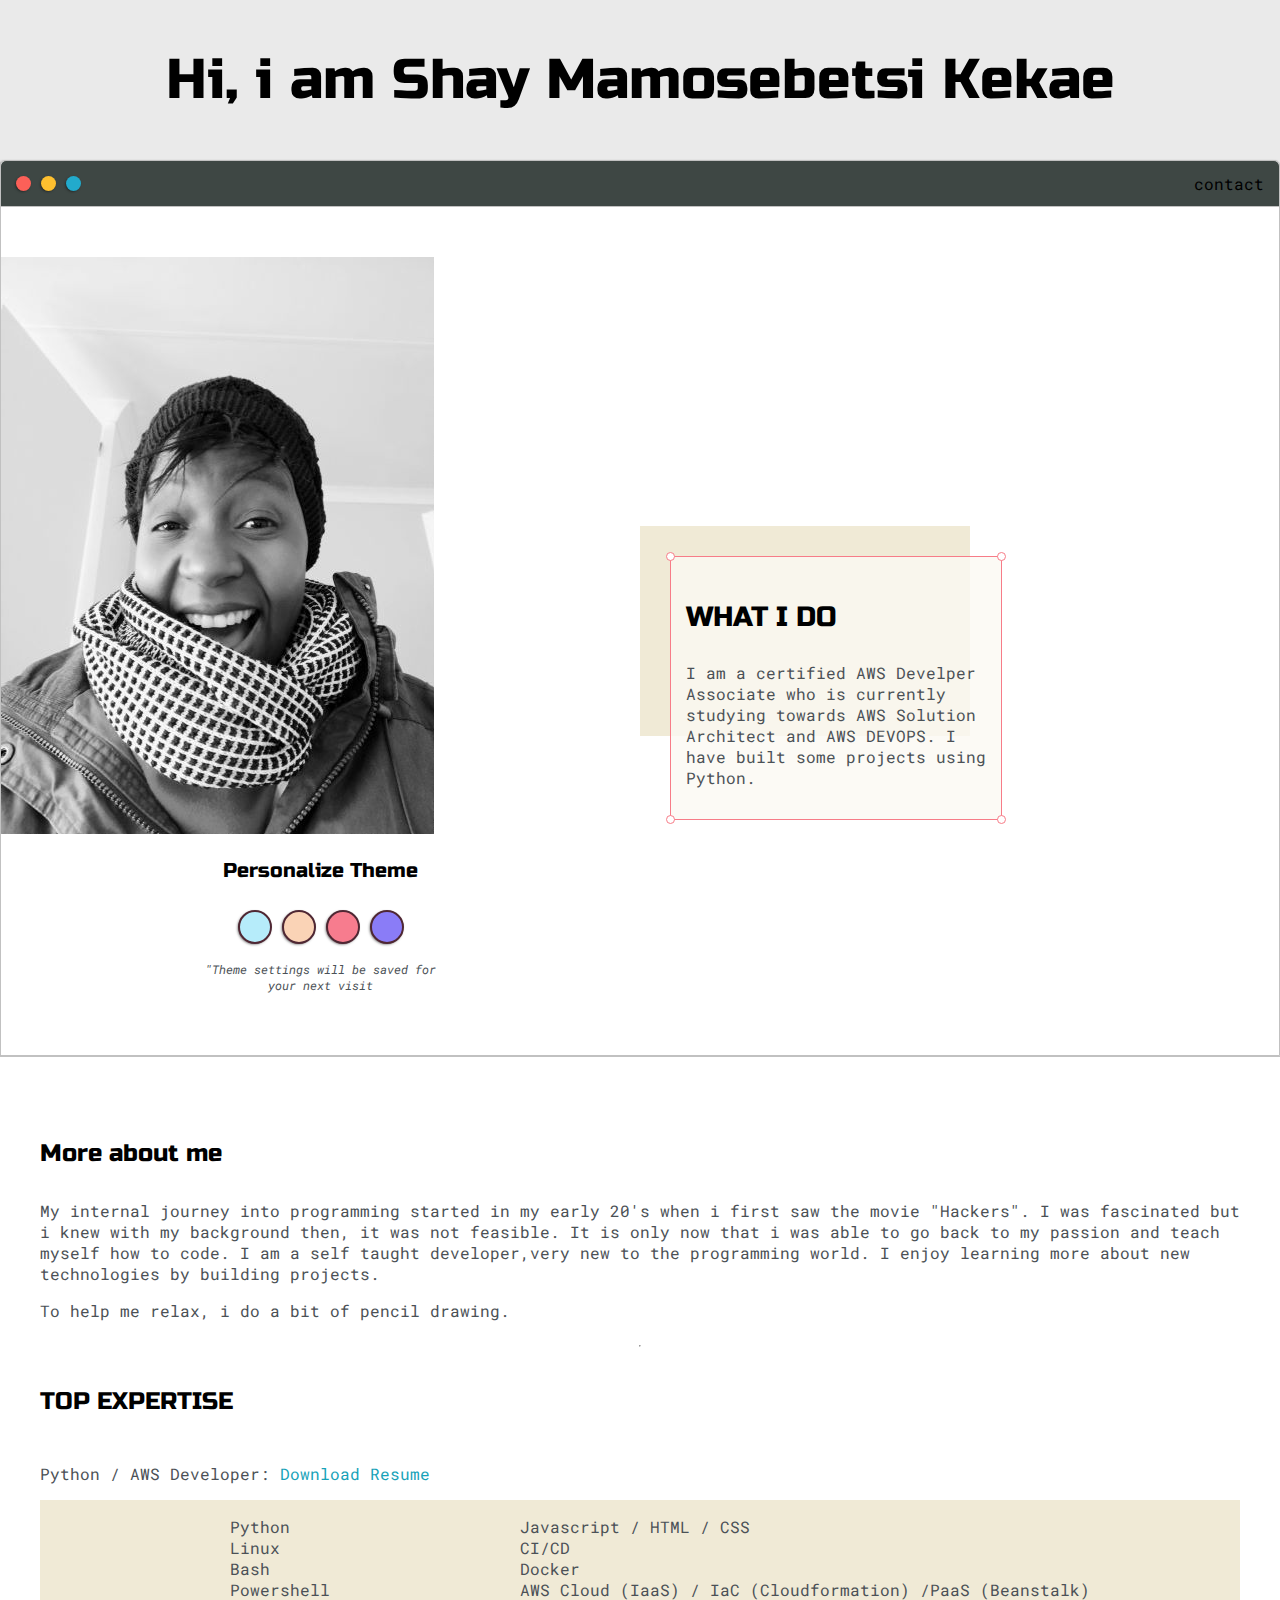
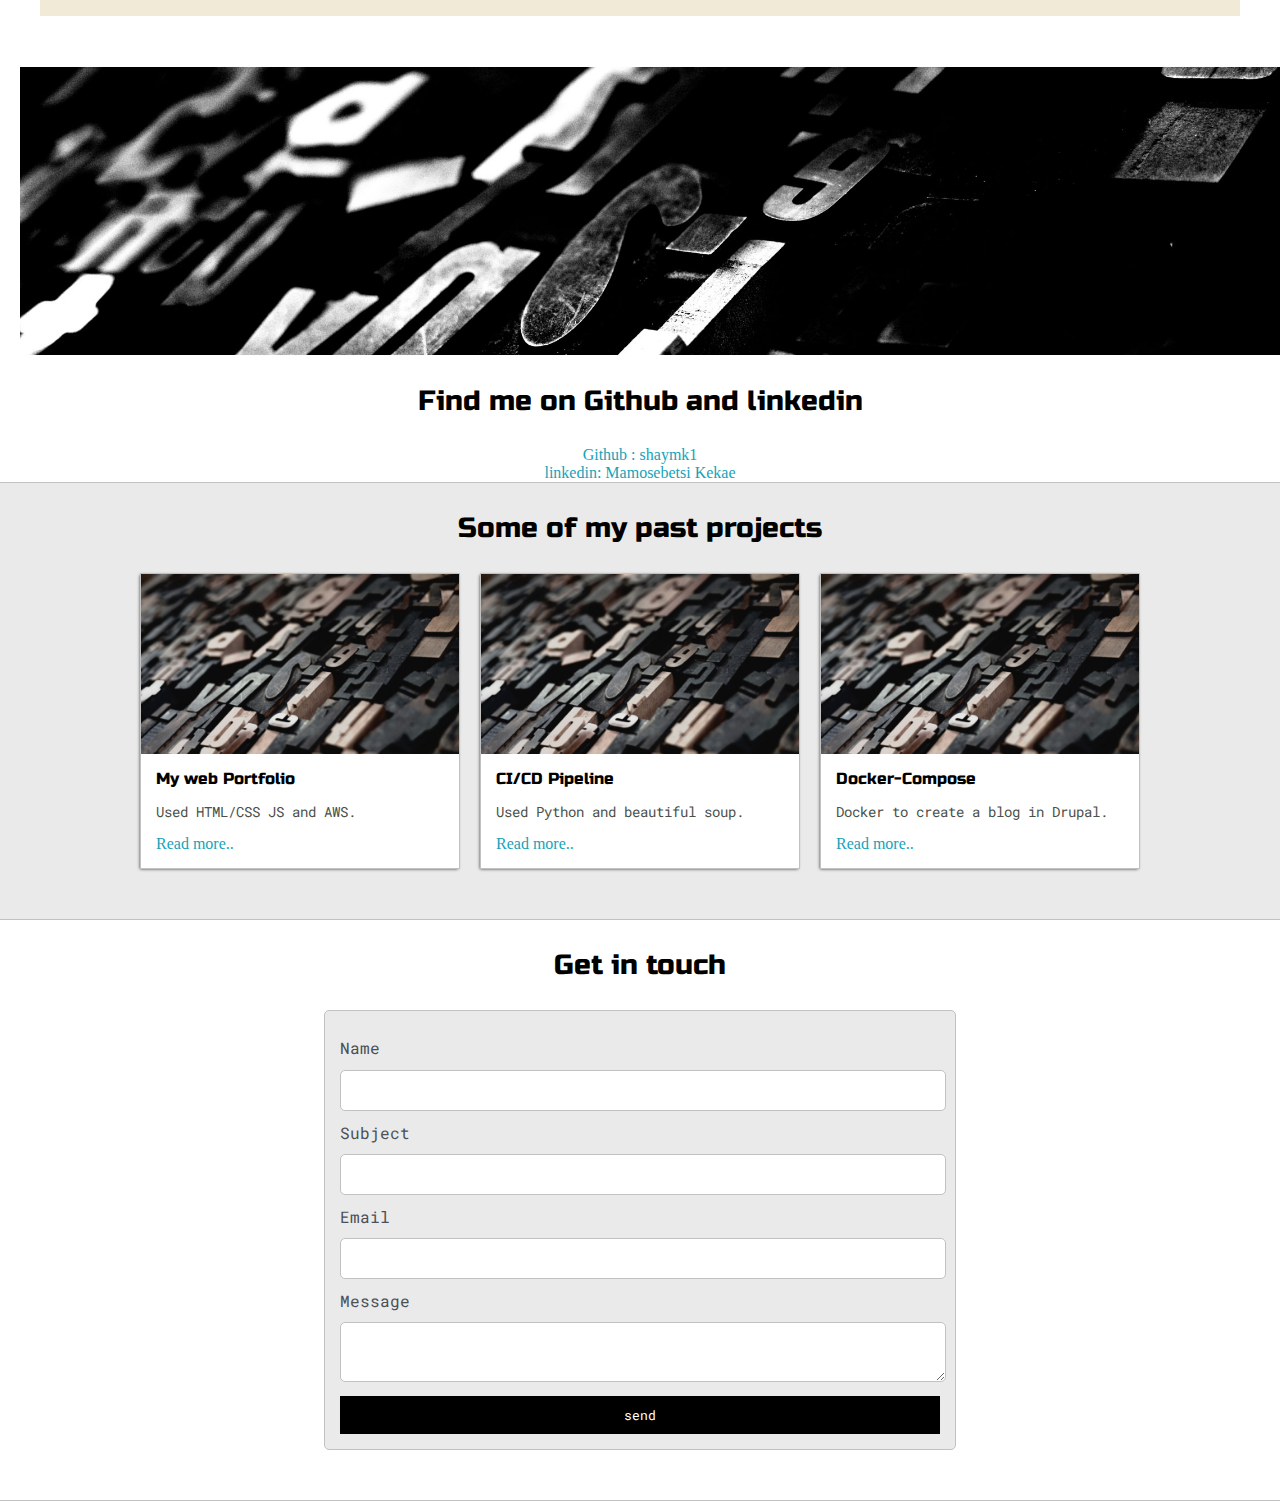
<file: index.html>
<!DOCTYPE html>
<html lang="en">
  <head>
    <meta charset="UTF-8" />
    <meta name="viewport" content="width=device-width, initial-scale=1.0" />
    <title>Shay Mamosebetsi Kekae</title>

    <!-- <link
      href="https://fonts.googleapis.com/
    css2?family=Russo+One&display=swap"
      rel="stylesheet"
    /> -->

    <link
      href="https://fonts.googleapis.com/css2?family=Russo+One&display=swap"
      rel="stylesheet"
    />
    <link
      href="https://fonts.googleapis.com/css2?family=Roboto+Mono:wght@500&family=Russo+One&display=swap"
      rel="stylesheet"
    />

    <link rel="stylesheet" href="default.css" />

    <link id="theme-style" rel="stylesheet" href="">
  </head>
  <body>
    <section class="s1">
      <div class="main-container">
       
         
        </div>
        <div class="greeting-wrapper">
          <h1>Hi, i am Shay Mamosebetsi Kekae</h1>
        </div>

        <div class="intro-wrapper">
          <div class="nav-wrapper">
            <div class="dots-wrapper">
              <div id="dot-1" class="browser-dot"></div>
              <div id="dot-2" class="browser-dot"></div>
              <div id="dot-3" class="browser-dot"></div>
              <!-- Nav -->
            </div>

            <ul id="navigation">
              <!-- Nav -->
              <li><a href="#">contact</a></li>
            </ul>
          </div>

          <div class="left-column">
            <img id="profile_pic" src="images/myself-1.jpg" alt="" />
            <h5 style="text-align: center; line-height: 0">
              Personalize Theme
            </h5>

            <div id="theme-options-wrapper">
              <div  data-mode="light" id="light-mode" class="theme-dot"></div>
              <div  data-mode="blue" id="blue-mode" class="theme-dot"></div>
              <div data-mode="green" id="green-mode" class="theme-dot"></div>
              <div data-mode="purple" id="purple-mode" class="theme-dot"></div>
            </div>

            <p id="settings-note">
              "Theme settings will be saved for <br />your next visit
            </p>
          </div>

          <div class="right-column">
            <div id="preview-shadow">
              <div id="preview">
                <div id="corner-tl" class="corner"></div>

                <div id="corner-tr" class="corner"></div>

                <h3>WHAT I DO</h3>
                <p>
                  I am a certified AWS Develper Associate who is currently studying towards AWS Solution Architect and AWS DEVOPS. I have built some projects using Python.
                  
    
                </p>

                <div id="corner-br" class="corner"></div>

                <div id="corner-bl" class="corner"></div>
              </div>
            </div>
          </div>
        </div>
      </div>
    </section>

    <section class="s2">
      <div class="main-container">

        <div class="about-wrapper">
          <div class="about-me">
            <h4>More about me</h4>
            <p>
              
                    My internal journey into programming started in my early 20's when i first saw the movie "Hackers".
                    I was fascinated but i knew with my background then, it was not feasible.
                    It is only now that i was able to go back to my passion and teach myself how to code.
              I am a self taught developer,very new to the programming world. I enjoy learning more about new technologies by building projects.</p>
            <p>To help me relax, i do a bit of pencil drawing.</p>

          </div>
          <hr>
          <h4>TOP EXPERTISE</h4>
           <p>Python / AWS Developer: <a target="_blank" href="myresume.pdf">Download Resume</a>
          </p>

           <div id="skills">
             
              <ul>
                <li>Python</li>
                <li>Linux</li>
                <li>Bash</li>
                <li>Powershell</li>
              </ul>

              <ul>
                <li>Javascript / HTML / CSS </li>
                <li>CI/CD</li>
                <li>Docker</li>
                <li>AWS Cloud (IaaS) / IaC (Cloudformation) /PaaS (Beanstalk)</li>
              </ul>
          </div>  

        </div>
      </div>
           
          <div class="social-links">
            
            <img id="social_img" src="images/work001-01.jpg" alt="">

            <h3>Find me on Github and linkedin</h3>

            <a target="_blank" href = "https://www.github.com/shaymk1">
              <i class="fab fa-github"></i>
            Github : shaymk1</a>

          <a target="_blank" href="https://www.linkedin.com/in/mamosebetsi-kekae-720a60204">
            <i class="fab fa-linkedin-in"></i>
            linkedin: Mamosebetsi Kekae</a> 

          </div> 
      
    </section>

          

    <section class="s1">
      <div class="main-container">
        <h3 style="text-align: center;">
          Some of my past projects
        </h3>
      <div class="post-wrapper">
        <div class="post">
          <img class="thumbnail" src="images/work01-hover.jpg" alt="">

            <div class="post-preview">

              <h6 class="post-title">My web Portfolio </h6>
              <p class="post-intro">
                Used HTML/CSS JS and AWS.
              </p>
              <a href="https://www.github.com/shaymk1">Read more..</a>
            </div>

        </div>

        <div class="post">
          <img class="thumbnail" src="images/work01-hover.jpg" alt="">

            <div class="post-preview">

              <h6 class="post-title">CI/CD Pipeline </h6>
              <p class="post-intro">
                Used Python and beautiful soup.
              </p>
              <a href="https://github.com/shaymk1/aws-angular-codepipeline-project">Read more..</a>
            </div>

        </div>

        <div class="post">
          <img class="thumbnail" src="images/work01-hover.jpg" alt="">

            <div class="post-preview">

              <h6 class="post-title">Docker-Compose</h6>
              <p class="post-intro">
                Docker to create a blog in Drupal.
              </p>
              <a href="https://www.github.com/shaymk1/Docker-Compose">Read more..</a>
            </div>

        </div>



       </div>

      </div>
    </section>

    <section class="s2">
      <div class="main-container">
        <h3 style="text-align: center;">
         Get in touch
        </h3>
        <form id="contact-form" action="">
            <label for="">Name</label>
            <input class="input-field" type="text" name="name">

            <label for="">Subject</label>
            <input class="input-field" type="text" name="subject">

            <label for="">Email</label>
            <input class="input-field" type="text" name="email">

            <label for="">Message</label>
            <textarea class="input-field"  name="message" ></textarea>

          <input id="submit-btn" type="submit" value="send">


        </form>
      </div>
    </section>


    <script type="text/javascript" src="script.js"></script>
  </body>
</html>
</file>
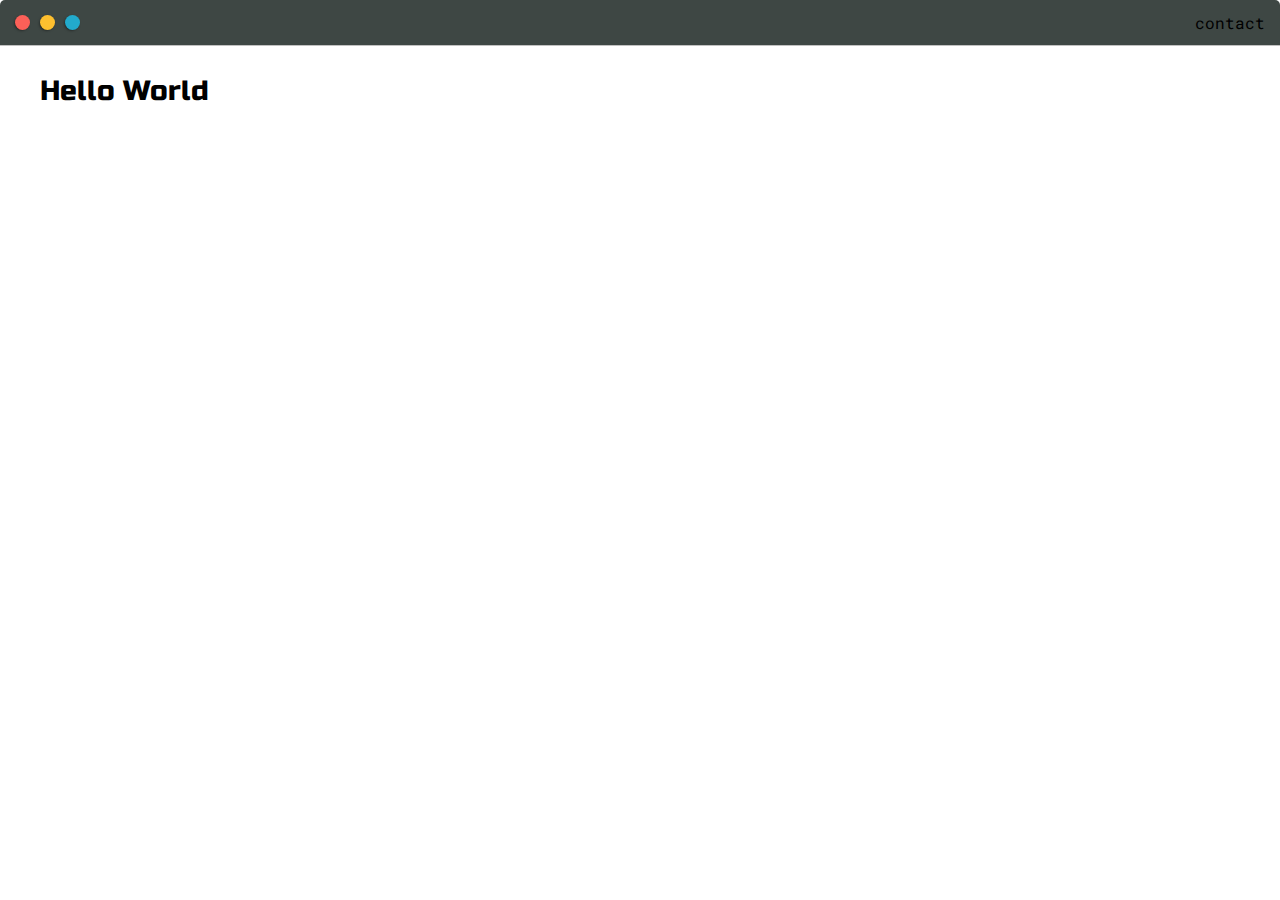
<file: post.html>
<!DOCTYPE html>
<html lang="en">
<head>
  <meta charset="UTF-8">
  <meta name="viewport" content="width=device-width, initial-scale=1.0">
  <title>Post Name</title>

  <link
  href="https://fonts.googleapis.com/css2?family=Russo+One&display=swap"
  rel="stylesheet"
/>

<link
href="https://fonts.googleapis.com/css2?family=Roboto+Mono:wght@500&family=Russo+One&display=swap"
rel="stylesheet"
/>

<link rel="stylesheet" href="default.css" />

</head>


<body>

  <div class="nav-wrapper">
    <div class="dots-wrapper">
      <div id="dot-1" class="browser-dot"></div>
      <div id="dot-2" class="browser-dot"></div>
      <div id="dot-3" class="browser-dot"></div>
      <!-- Nav -->
    </div>

    <ul id="navigation">
      <!-- Nav -->
      <li><a href="#">contact</a></li>
    </ul>
  </div>
  
<div class="main-container">

  <h3>Hello World</h3>

</div>




</body>
</html>
</file>
<file: default.css>
/* creating a variable called the root which allows to use the color repeately over our web */
:root {
  --mainColor: #eaeaea;
  --secondaryColor: #ffffff;
  --borderColor: #c1c1c1;

  --mainText: black;
  --secondaryText: #4b5156;
  --themeDotBorder: #4f2733;
  --previewBg: rgb(251, 249, 243, 0.8);
  --previewShadow: #f0ead6;
  --buttonColor: black;
}

html,
body {
  padding: 0;
  margin: 0;
  overflow-x: hidden;
}

body * {
  transition: 0.3s;
}

h1,
h2,
h3,
h4,
h5,
h6,
strong {
  color: var(--mainText);
  font-family: "Russo One", sans-serif;
  font-weight: 500;
}

a {
  text-decoration: none;
  color: #17a2b8;
}

ul {
  list-style: none;
}

h1 {
  font-size: 56px;
}

h2 {
  font-size: 36px;
}

h3 {
  font-size: 28px;
}

h4 {
  font-size: 24px;
}

h5 {
  font-size: 20px;
}

h6 {
  font-size: 16px;
}

p,
li,
span,
label,
input,
textarea {
  color: var(--secondaryText);
  font-family: "Roboto Mono", monospace;
}

.s1 {
  background-color: var(--mainColor);
  border-bottom: 1px solid var(--borderColor);
  overflow: auto;
}

.s2 {
  background-color: var(--secondaryColor);
  border-bottom: 1px solid var(--borderColor);
  overflow: auto;
}

.main-container {
  width: 1200px;
  margin: 0 auto;
}

.greeting-wrapper {
  display: grid;
  text-align: center;
  align-content: center;
  min-height: 10em;
}

.intro-wrapper {
  background-color: var(--secondaryColor);
  border: 1px solid var(--borderColor);
  border-radius: 5px 5px 0 0;
  -webkit-box-shadow: -1px 1px 3px -1px rgba(0, 0, 0, 0.75);
  -moz-box-shadow: -1px 1px 3px -1px rgba(0, 0, 0, 0.75);
  box-shadow: -1px 1px 3px -1px rgba(0, 0, 0, 0.75);

  display: grid;
  grid-template-columns: 1fr 1fr;
  /* grid-template-rows: 3em 30em; */
  grid-template-areas:
    "nav-wrapper nav-wrapper"
    "left-column right-column ";
}

.nav-wrapper {
  grid-area: nav-wrapper;
  border-bottom: 1px solid var(--borderColor);
  display: flex;
  justify-content: space-between;
  align-items: center;
  background-color: #3e4744;
  border-radius: 5px 5px 0 0;
  /* background-color: #7e968e; */

  /* background-color: var (--mainColor); */
  /* border: 1px dashed lightcoral; */
}

#navigation a {
  color: var(--mainText);
}

#navigation {
  margin: 0;
  padding: 10px;
}

#navigation li {
  display: inline-block;
  margin-left: 5px;
  margin-right: 5px;
}

.dots-wrapper {
  display: flex;
  padding: 10px;
}

#dot-1 {
  background-color: #fc6058;
}

#dot-2 {
  background-color: #fec02f;
}

#dot-3 {
  background-color: #2ac;
}

.browser-dot {
  background-color: black;
  height: 15px;
  width: 15px;
  border-radius: 50%;
  margin: 5px;

  -webkit-box-shadow: -1px 1px 3px -1px rgba(0, 0, 0, 0.75);
  -moz-box-shadow: -1px 1px 3px -1px rgba(0, 0, 0, 0.75);
  box-shadow: -1px 1px 3px -1px rgba(0, 0, 0, 0.75);
}

.left-column {
  grid-area: left-column;
  padding-top: 50px;
  padding-bottom: 50px;
  /* border: 1px dashed lightcoral; */
}

.profile_pic {
  display: block;
  margin: 0 auto;
  height: 200px;
  width: 200px;
  /* object-fit: make sure that the pic fits and cover ; */
  object-fit: cover;
  border: 2px solid var(--borderColor);
}

/* theme-options-wrapper displayed as flex to line the dots */

#theme-options-wrapper {
  display: flex;
  justify-content: center;
}

.theme-dot {
  height: 30px;
  width: 30px;
  background-color: black;
  margin: 5px;
  border: 2px solid var(--themeDotBorder);
  /* border radius make sure that they are round */
  border-radius: 50%;
  -webkit-box-shadow: -1px 1px 3px -1px rgba(0, 0, 0, 0.75);
  -moz-box-shadow: -1px 1px 3px -1px rgba(0, 0, 0, 0.75);
  box-shadow: -1px 1px 3px -1px rgba(0, 0, 0, 0.75);

  cursor: pointer;
}

.theme-dot:hover {
  border-width: 5px;
}

#light-mode {
  background-color: #b6ecfa;
}

#blue-mode {
  background-color: #fad3b6;
}

#green-mode {
  background-color: #f77c8e;
}

#purple-mode {
  background-color: #8a7cf7;
}

#settings-note {
  font-size: 12px;
  font-style: italic;
  text-align: center;
}

.right-column {
  grid-area: right-column;
  display: grid;
  align-content: center;
  padding-top: 50px;
  padding-bottom: 50px;
  /* border: 1px dashed lightcoral; */
}

#preview-shadow {
  background-color: var(--previewShadow);
  width: 300px;
  height: 180px;
  padding-left: 30px;
  padding-top: 30px;
}

#preview {
  width: 300px;
  border: 1.5px solid #f77c88;
  background: var(--previewBg);
  padding: 15px;
  position: relative;
}

.corner {
  height: 7px;
  width: 7px;
  border-radius: 50%;
  border: 1.5px solid #f77c88;
  background-color: #ffffff;
  position: absolute;
}

#corner-tl {
  top: -5px;
  left: -5px;
}

#corner-tr {
  top: -5px;
  right: -5px;
}

#corner-br {
  bottom: -5px;
  right: -5px;
}
#corner-bl {
  bottom: -5px;
  left: -5px;
}

.about-wrapper {
  display: grid;
  /* to make it responsive */
  /* grid-template-columns: repeat(auto-fit,
  minmax(320px,1fr)) ; */
  padding-top: 50px;
  padding-bottom: 50px;
  /* gap: 100px; */
}
#skills {
  display: flex;
  justify-content: space-evenly;
  background-color: var(--previewShadow);
}

/* from the other .social-links html */
/* .social-media {
  margin-top: 5rem;
}

.social-media i {
  font-size: 5rem;
  transition: color 650ms;
}

.fa-linkedin-in:hover {
  color: #0e76a8;
}

.fa-github:hover {
  color: #ad5c51;
}

.fa-at:hover {
  color: #bb001b;
} */

/* end */

.social-links {
  display: grid;
  align-content: center;
  text-align: center;
}

#social_img {
  width: 100%;
  padding-left: 20px;
  padding-right: 20px;
}

/* .post-wrapper::-webkit-scrollbar {
  display: none;
} */

.post-wrapper {
  display: grid;
  grid-template-columns: repeat(auto-fit, 320px);
  gap: 20px;
  justify-content: center;
  padding-bottom: 50px;
}

.post {
  border: 1px solid var(--borderColor);
  -webkit-box-shadow: -1px 1px 3px -1px rgba(0, 0, 0, 0.75);
  -moz-box-shadow: -1px 1px 3px -1px rgba(0, 0, 0, 0.75);
  box-shadow: -1px 1px 3px -1px rgba(0, 0, 0, 0.75);
}

.thumbnail {
  display: block;
  width: 100%;
  height: 180px;
  object-fit: cover;
}

.post-preview {
  background-color: #ffffff;
  padding: 15px;
}

.post-title {
  color: #000;
  margin: 0;
}

.post-intro {
  color: #4b514b;
  font-size: 14px;
}

#contact-form {
  display: block;
  max-width: 600px;
  margin: 0 auto;
  border: 1px solid var(--borderColor);
  padding: 15px;
  border-radius: 5px;
  background-color: var(--mainColor);
  margin-bottom: 50px;
}

#contact-form label {
  line-height: 2.7em;
}

.input-field {
  width: 100%;
  padding-bottom: 10px;
  padding-top: 10px;
  background-color: var(--secondaryColor);
  border-radius: 5px;
  border: 1px solid var(--borderColor);
  font-size: 14px;
}

#submit-btn {
  margin-top: 10px;
  width: 100%;
  padding-top: 10px;
  padding-bottom: 10px;
  color: #ffffff;
  background-color: var(--buttonColor);
  border: none;
}

/* mobile responsive */

@media screen and (max-width: 800px) {
  .about-wrapper {
    width: 95%;
  }
}

@media screen and (max-width: 1200px) {
  .main-container {
    width: 95%;
  }
}

@media screen and (max-width: 800px) {
  .intro-wrapper {
    display: grid;
    grid-template-columns: 1fr;
    grid-template-areas:
      "nav-wrapper "
      "left-column "
      "right-column ";
  }

  .right-column {
    justify-content: center;
  }
}
</file>
